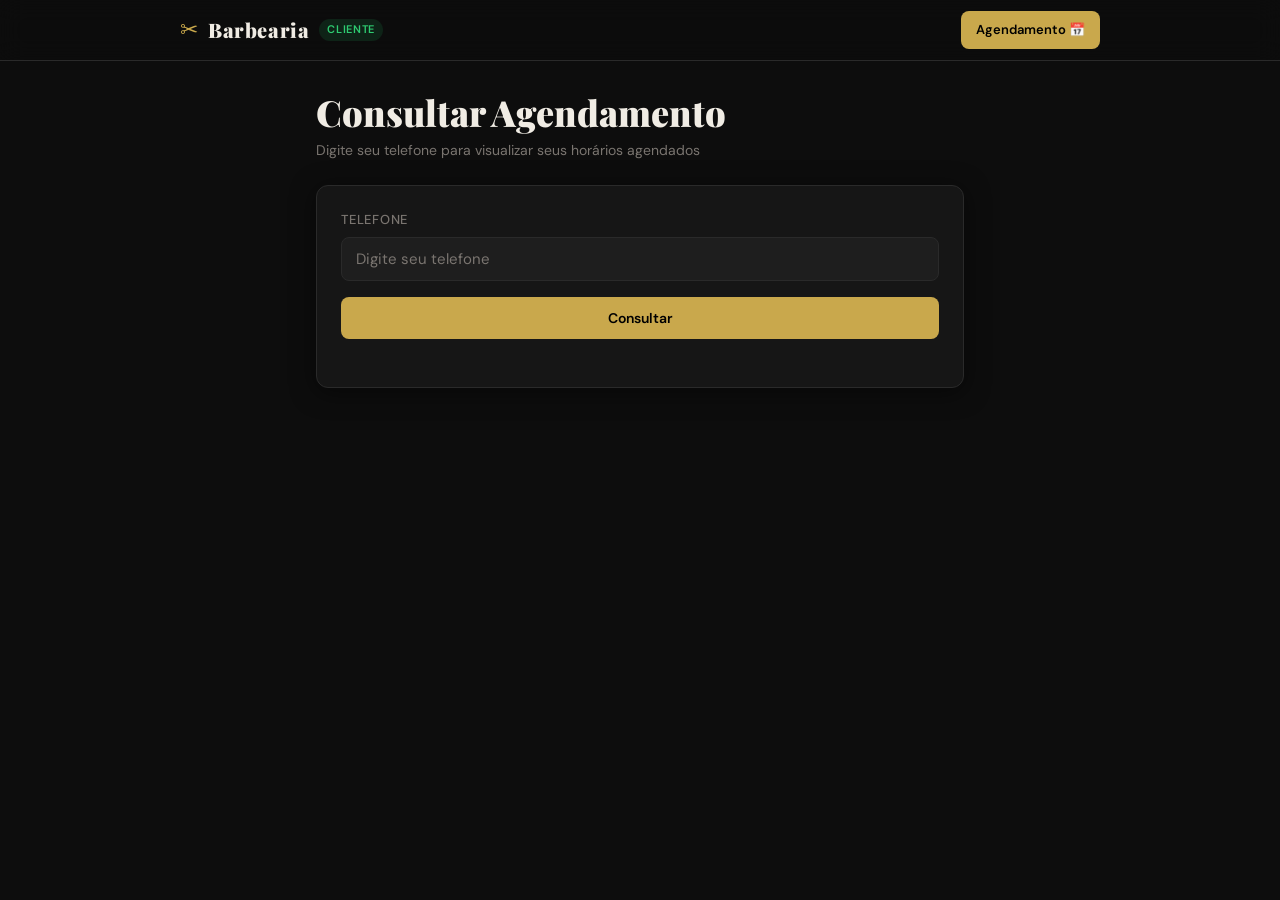
<file: src/main/resources/static/HTML/consultarAgend.html>
<!DOCTYPE html>
<html lang="pt-BR">
<head>
  <meta charset="UTF-8" />
  <meta name="viewport" content="width=device-width, initial-scale=1.0" />
  <title>Barbearia — Consulta</title>

  <link rel="preconnect" href="https://fonts.googleapis.com" />
  <link href="https://fonts.googleapis.com/css2?family=Playfair+Display:wght@700;900&family=DM+Sans:wght@300;400;500&display=swap" rel="stylesheet" />
  <link rel="stylesheet" href="../CSS/style.css" />
</head>
<body>

  <header class="header">
    <div class="header-inner">
      <div class="logo">
        <span class="logo-icon">✂</span>
        <span class="logo-text">Barbearia</span>
        <span class="role-badge barbeiro">Cliente</span>
      </div>

      <div class="header-right">
        <a href="../index.html" class="btn btn-primary btn-sm">
          Agendamento 📅
        </a>
      </div>
    </div>
  </header>

  <main class="main">

    <section id="page-cliente">

      <div class="page-header">
        <h1>Consultar Agendamento</h1>
        <p>Digite seu telefone para visualizar seus horários agendados</p>
      </div>

      <form class="form-card" id="form-cliente" novalidate>

        <div class="form-group">
          <label>Telefone</label>
          <input type="text" id="telefone-consulta" placeholder="Digite seu telefone">
        </div>

        <button id="btn-consultar" type="button" class="btn btn-primary btn-full">Consultar</button>
        <br><br>
        <div id="resultado-consulta"></div>
        
      </form>

  </section>
  </main>
      
  <div class="toast" id="toast"></div>       
  <div class="modal-overlay" id="modal-overlay" style="display:none">
    <div class="modal">
      <p id="modal-msg">Confirmar exclusão?</p>
      <div class="modal-actions">
        <button class="btn btn-danger" id="modal-confirm">Excluir</button>
        <button class="btn btn-ghost" id="modal-cancel">Cancelar</button>
      </div>
    </div>
  </div>


    

  <script src="../JavaScript/app.js"></script>
  <script src="../JavaScript/consulta.js"></script>

</body>
</html>
</file>
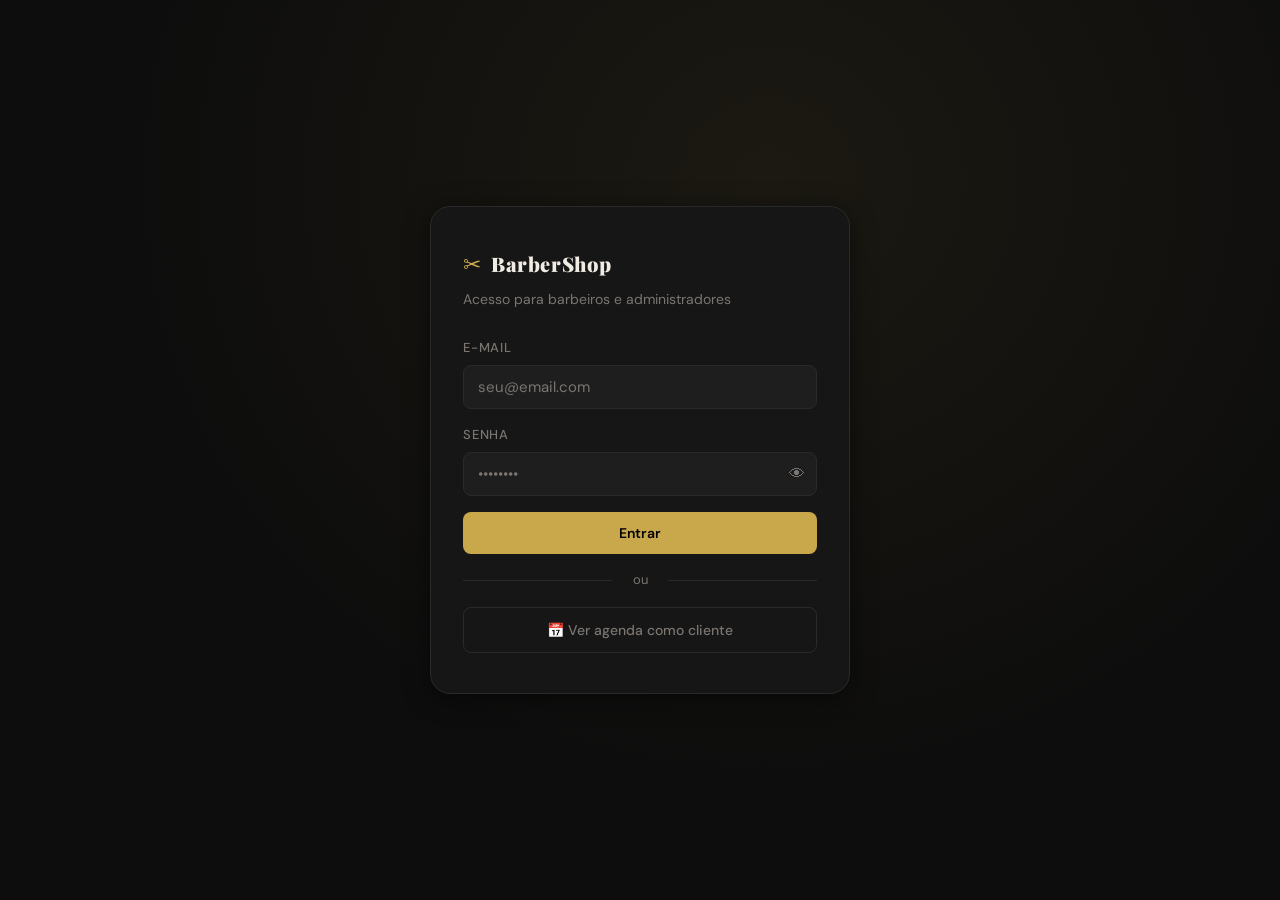
<file: src/main/resources/static/HTML/login.html>
<!DOCTYPE html>
<html lang="pt-BR">
<head>
  <meta charset="UTF-8" />
  <meta name="viewport" content="width=device-width, initial-scale=1.0" />
  <title>Barbearia — Login</title>
  <link rel="preconnect" href="https://fonts.googleapis.com" />
  <link href="https://fonts.googleapis.com/css2?family=Playfair+Display:wght@700;900&family=DM+Sans:wght@300;400;500&display=swap" rel="stylesheet" />
  <link rel="stylesheet" href="../CSS/style.css" />
</head>
<body class="login-body">

  <div class="login-wrap">
    <div class="login-card">
      <div class="login-logo">
        <span class="logo-icon">✂</span>
        <span class="logo-text">BarberShop</span>
      </div>
      <p class="login-sub">Acesso para barbeiros e administradores</p>

      <div class="form-group">
        <label>E-mail</label>
        <input type="email" id="login-email" placeholder="seu@email.com" />
      </div>
      <div class="form-group">
        <label>Senha</label>
        <div class="input-pw">
          <input type="password" id="login-senha" placeholder="••••••••" />
          <button class="pw-toggle" id="pw-toggle" type="button">👁</button>
        </div>
      </div>

      <button class="btn btn-primary btn-full" id="btn-login">Entrar</button>

      <div class="login-divider">ou</div>

      <a href="../index.html" class="btn btn-ghost btn-full">📅 Ver agenda como cliente</a>
    </div>
  </div>

  <div class="toast" id="toast"></div>
  <script src="../JavaScript/app.js"></script>
  <script src="../JavaScript/auth.js"></script>
</body>
</html>
</file>
<file: src/main/resources/static/CSS/style.css>
/* ========= RESET & BASE ========= */
*, *::before, *::after { box-sizing: border-box; margin: 0; padding: 0; }

:root {
  --bg:       #0d0d0d;
  --surface:  #161616;
  --surface2: #1e1e1e;
  --border:   #2a2a2a;
  --gold:     #c9a84c;
  --gold-dim: #8a6e2e;
  --text:     #f0ece4;
  --muted:    #7a7570;
  --danger:   #c0392b;
  --success:  #27ae60;
  --radius:   12px;
  --shadow:   0 4px 24px rgba(0,0,0,.5);
}

html { scroll-behavior: smooth; }

body {
  background: var(--bg);
  color: var(--text);
  font-family: 'DM Sans', sans-serif;
  font-size: 15px;
  line-height: 1.6;
  min-height: 100vh;
}

/* ========= LOGIN PAGE ========= */
.login-body {
  display: flex;
  align-items: center;
  justify-content: center;
  min-height: 100vh;
  padding: 20px;
  background: radial-gradient(ellipse at 60% 20%, rgba(201,168,76,.08) 0%, transparent 60%), var(--bg);
}

.login-wrap { width: 100%; max-width: 420px; }

.login-card {
  background: var(--surface);
  border: 1px solid var(--border);
  border-radius: 20px;
  padding: 40px 32px;
  box-shadow: var(--shadow);
}

.login-logo {
  display: flex;
  align-items: center;
  gap: 10px;
  margin-bottom: 6px;
}

.login-sub {
  color: var(--muted);
  font-size: 14px;
  margin-bottom: 28px;
}

.login-divider {
  text-align: center;
  color: var(--muted);
  font-size: 13px;
  margin: 16px 0;
  position: relative;
}

.login-divider::before, .login-divider::after {
  content: '';
  position: absolute;
  top: 50%;
  width: 42%;
  height: 1px;
  background: var(--border);
}

.login-divider::before { left: 0; }
.login-divider::after  { right: 0; }

.input-pw { position: relative; }
.input-pw input { padding-right: 44px; }

.pw-toggle {
  position: absolute;
  right: 12px;
  top: 50%;
  transform: translateY(-50%);
  background: none;
  border: none;
  cursor: pointer;
  font-size: 16px;
  padding: 0;
  color: var(--muted);
}

/* ========= HEADER ========= */
.header {
  position: sticky;
  top: 0;
  z-index: 100;
  background: rgba(13,13,13,.92);
  backdrop-filter: blur(12px);
  border-bottom: 1px solid var(--border);
}

.header-inner {
  max-width: 960px;
  margin: 0 auto;
  padding: 0 20px;
  height: 60px;
  display: flex;
  align-items: center;
  gap: 16px;
}

.logo {
  display: flex;
  align-items: center;
  gap: 10px;
  white-space: nowrap;
  margin-right: auto;
}

.logo-icon { font-size: 22px; color: var(--gold); }

.logo-text {
  font-family: 'Playfair Display', serif;
  font-size: 20px;
  font-weight: 900;
  letter-spacing: 0.03em;
}

.role-badge {
  font-size: 11px;
  font-weight: 600;
  padding: 2px 8px;
  border-radius: 20px;
  text-transform: uppercase;
  letter-spacing: .06em;
}

.role-badge.admin   { background: rgba(201,168,76,.15); color: var(--gold); }
.role-badge.barbeiro { background: rgba(39,174,96,.15);  color: #2ecc71; }

.nav { display: flex; gap: 4px; }

.nav-link {
  text-decoration: none;
  padding: 7px 14px;
  border-radius: 8px;
  color: var(--muted);
  font-size: 14px;
  font-weight: 500;
  transition: color .2s, background .2s;
}

.nav-link:hover { color: var(--text); background: var(--surface2); }
.nav-link.active { color: var(--gold); background: rgba(201,168,76,.1); }

.header-right {
  display: flex;
  align-items: center;
  gap: 10px;
  margin-left: auto;
}

.user-name {
  font-size: 13px;
  color: var(--muted);
  white-space: nowrap;
  overflow: hidden;
  text-overflow: ellipsis;
  max-width: 120px;
}

.hamburger {
  display: none;
  flex-direction: column;
  gap: 5px;
  background: none;
  border: none;
  cursor: pointer;
  padding: 6px;
}

.hamburger span {
  display: block;
  width: 22px;
  height: 2px;
  background: var(--text);
  border-radius: 2px;
}

@media (max-width: 640px) {
  .hamburger { display: flex; }
  .nav {
    position: fixed;
    top: 60px; left: 0; right: 0;
    background: var(--surface);
    border-bottom: 1px solid var(--border);
    flex-direction: column;
    padding: 12px 16px 16px;
    gap: 2px;
    transform: translateY(-110%);
    transition: transform .3s ease;
    z-index: 99;
  }
  .nav.open { transform: translateY(0); }
  .nav-link { padding: 12px 14px; font-size: 15px; border-radius: var(--radius); }
  .user-name { display: none; }
}

/* ========= MAIN ========= */
.main {
  max-width: 680px;
  margin: 0 auto;
  padding: 32px 16px 80px;
}

.page { display: none; }
.page.active { display: block; }

.page-header { margin-bottom: 24px; }

.page-header h1 {
  font-family: 'Playfair Display', serif;
  font-size: clamp(26px, 6vw, 36px);
  font-weight: 900;
  line-height: 1.1;
}

.page-header p { color: var(--muted); margin-top: 6px; font-size: 14px; }

.toolbar {
  display: flex;
  align-items: center;
  gap: 8px;
  justify-content: flex-end;
  margin-bottom: 16px;
  flex-wrap: wrap;
}

.input-inline {
  background: var(--surface2);
  border: 1px solid var(--border);
  border-radius: 8px;
  padding: 7px 12px;
  color: var(--text);
  font-family: inherit;
  font-size: 14px;
  -webkit-appearance: none;
}

/* ========= FORM CARD ========= */
.form-card {
  background: var(--surface);
  border: 1px solid var(--border);
  border-radius: var(--radius);
  padding: 24px;
  margin-bottom: 24px;
  box-shadow: var(--shadow);
}

.form-card h2 {
  font-family: 'Playfair Display', serif;
  font-size: 18px;
  font-weight: 700;
  margin-bottom: 20px;
  color: var(--gold);
}

.form-group { display: flex; flex-direction: column; gap: 6px; margin-bottom: 16px; }
.form-row { display: grid; grid-template-columns: 1fr 1fr; gap: 12px; }

@media (max-width: 480px) { .form-row { grid-template-columns: 1fr; } }

label {
  font-size: 13px;
  font-weight: 500;
  color: var(--muted);
  text-transform: uppercase;
  letter-spacing: 0.06em;
}

input[type="text"], input[type="tel"], input[type="email"],
input[type="date"], input[type="number"], input[type="password"], select {
  background: var(--surface2);
  border: 1px solid var(--border);
  border-radius: 8px;
  padding: 11px 14px;
  color: var(--text);
  font-family: inherit;
  font-size: 15px;
  transition: border-color .2s, box-shadow .2s;
  width: 100%;
  -webkit-appearance: none;
  appearance: none;
}

input:focus, select:focus {
  outline: none;
  border-color: var(--gold);
  box-shadow: 0 0 0 3px rgba(201,168,76,.15);
}

input::placeholder { color: var(--muted); }

select {
  background-image: url("data:image/svg+xml,%3Csvg xmlns='http://www.w3.org/2000/svg' width='12' height='8' viewBox='0 0 12 8'%3E%3Cpath fill='%237a7570' d='M6 8L0 0h12z'/%3E%3C/svg%3E");
  background-repeat: no-repeat;
  background-position: right 14px center;
  padding-right: 36px;
}

/* ========= BARBEIROS GRID (cliente) ========= */
.barbeiros-grid {
  display: grid;
  grid-template-columns: repeat(auto-fill, minmax(140px, 1fr));
  gap: 10px;
}

.barbeiro-card-check {
  border: 1.5px solid var(--border);
  border-radius: 10px;
  padding: 14px 12px;
  cursor: pointer;
  text-align: center;
  transition: border-color .2s, background .2s;
  position: relative;
  user-select: none;
}

.barbeiro-card-check input[type="radio"] { position: absolute; opacity: 0; width: 0; height: 0; }
.barbeiro-card-check:hover { border-color: var(--gold-dim); }
.barbeiro-card-check.selected { border-color: var(--gold); background: rgba(201,168,76,.08); }

.bc-avatar {
  width: 44px; height: 44px;
  border-radius: 50%;
  background: var(--gold-dim);
  color: #fff;
  font-size: 18px;
  font-weight: 700;
  display: flex;
  align-items: center;
  justify-content: center;
  margin: 0 auto 8px;
}

.bc-nome { font-weight: 500; font-size: 14px; }

/* ========= SERVIÇOS GRID ========= */
.servicos-grid {
  display: grid;
  grid-template-columns: repeat(auto-fill, minmax(160px, 1fr));
  gap: 10px;
}

.servico-card-check {
  border: 1.5px solid var(--border);
  border-radius: 10px;
  padding: 12px;
  cursor: pointer;
  transition: border-color .2s, background .2s;
  position: relative;
  user-select: none;
}

.servico-card-check input[type="checkbox"] { position: absolute; opacity: 0; width: 0; height: 0; }
.servico-card-check:hover { border-color: var(--gold-dim); }
.servico-card-check.checked { border-color: var(--gold); background: rgba(201,168,76,.08); }
.servico-card-check .sc-nome { font-weight: 500; font-size: 14px; margin-bottom: 4px; }
.servico-card-check .sc-preco { color: var(--gold); font-size: 13px; }
.servico-card-check .sc-duracao { color: var(--muted); font-size: 12px; }

.check-mark {
  position: absolute; top: 8px; right: 8px;
  width: 18px; height: 18px;
  border-radius: 50%;
  border: 1.5px solid var(--border);
  display: flex; align-items: center; justify-content: center;
  font-size: 10px;
  transition: background .2s, border-color .2s;
}

.checked .check-mark { background: var(--gold); border-color: var(--gold); color: #000; }

/* ========= RESUMO ========= */
.resumo {
  background: var(--surface2);
  border: 1px solid var(--border);
  border-radius: 10px;
  padding: 16px;
  margin: 8px 0 20px;
}

.resumo h3 { font-size: 13px; text-transform: uppercase; letter-spacing: .08em; color: var(--muted); margin-bottom: 12px; }
.resumo-item { display: flex; justify-content: space-between; font-size: 14px; padding: 4px 0; border-bottom: 1px solid var(--border); }
.resumo-total { margin-top: 10px; font-weight: 600; font-size: 16px; color: var(--gold); text-align: right; }

/* ========= CONFIRM BOX ========= */
.confirm-box {
  background: var(--surface);
  border: 1px solid var(--border);
  border-radius: var(--radius);
  padding: 48px 32px;
  text-align: center;
}

.confirm-icon {
  width: 64px; height: 64px;
  background: var(--success);
  border-radius: 50%;
  color: #fff;
  font-size: 28px;
  display: flex; align-items: center; justify-content: center;
  margin: 0 auto 20px;
}

.confirm-box h2 { font-family: 'Playfair Display', serif; font-size: 24px; margin-bottom: 12px; }
.confirm-box p  { color: var(--muted); font-size: 15px; margin-bottom: 24px; }

/* ========= BUTTONS ========= */
.btn {
  display: inline-flex;
  align-items: center;
  justify-content: center;
  gap: 6px;
  padding: 11px 20px;
  border-radius: 8px;
  font-family: inherit;
  font-size: 14px;
  font-weight: 500;
  cursor: pointer;
  transition: opacity .2s, transform .1s;
  border: 1.5px solid transparent;
  text-decoration: none;
  white-space: nowrap;
}

.btn:active { transform: scale(.97); }
.btn:disabled { opacity: .45; cursor: not-allowed; transform: none !important; }
.btn-primary  { background: var(--gold); color: #000; font-weight: 600; }
.btn-primary:hover:not(:disabled) { opacity: .88; }
.btn-ghost    { background: transparent; border-color: var(--border); color: var(--muted); }
.btn-ghost:hover { color: var(--text); border-color: var(--muted); }
.btn-danger   { background: var(--danger); color: #fff; }
.btn-icon     { background: transparent; border: none; color: var(--muted); padding: 6px 8px; font-size: 15px; }
.btn-icon:hover { color: var(--text); }
.btn-icon.del:hover { color: var(--danger); }
.btn-full { width: 100%; }
.btn-sm   { padding: 8px 14px; font-size: 13px; }

/* ========= CARD LIST ========= */
.card-list { display: flex; flex-direction: column; gap: 12px; }

.item-card {
  background: var(--surface);
  border: 1px solid var(--border);
  border-radius: var(--radius);
  padding: 16px 20px;
  display: flex;
  align-items: center;
  gap: 16px;
  animation: fadeUp .3s ease both;
}

@keyframes fadeUp {
  from { opacity: 0; transform: translateY(8px); }
  to   { opacity: 1; transform: none; }
}

.item-card-body { flex: 1; min-width: 0; }
.item-card-title { font-weight: 600; font-size: 15px; margin-bottom: 4px; white-space: nowrap; overflow: hidden; text-overflow: ellipsis; }
.item-card-sub   { font-size: 13px; color: var(--muted); }
.item-card-actions { display: flex; gap: 2px; flex-shrink: 0; }

.badge {
  display: inline-block;
  background: rgba(201,168,76,.12);
  color: var(--gold);
  font-size: 12px;
  font-weight: 600;
  padding: 3px 10px;
  border-radius: 20px;
  margin-top: 4px;
}

.form-actions { display: flex; gap: 10px; margin-top: 20px; flex-wrap: wrap; }

/* ========= TOAST ========= */
.toast {
  position: fixed;
  bottom: 24px; left: 50%;
  transform: translateX(-50%) translateY(80px);
  background: var(--surface);
  border: 1px solid var(--border);
  color: var(--text);
  padding: 12px 22px;
  border-radius: 40px;
  font-size: 14px;
  font-weight: 500;
  box-shadow: var(--shadow);
  opacity: 0;
  transition: transform .3s ease, opacity .3s ease;
  z-index: 500;
  pointer-events: none;
  white-space: nowrap;
  max-width: calc(100vw - 32px);
}

.toast.show    { opacity: 1; transform: translateX(-50%) translateY(0); }
.toast.success { border-color: var(--success); color: var(--success); }
.toast.error   { border-color: var(--danger);  color: #e74c3c; }

/* ========= MODAL ========= */
.modal-overlay {
  position: fixed; inset: 0;
  background: rgba(0,0,0,.7);
  z-index: 200;
  display: flex; align-items: center; justify-content: center;
  padding: 16px;
}

.modal {
  background: var(--surface);
  border: 1px solid var(--border);
  border-radius: var(--radius);
  padding: 28px;
  max-width: 360px; width: 100%;
  box-shadow: var(--shadow);
}

.modal p { font-size: 16px; margin-bottom: 20px; }
.modal-actions { display: flex; gap: 10px; }

.loading-txt { color: var(--muted); font-size: 14px; padding: 8px 0; }

.empty-state { text-align: center; padding: 48px 0; color: var(--muted); }
.empty-state .empty-icon { font-size: 36px; margin-bottom: 12px; }

.imagem-preview {
  width: 100%;
  max-width: 200px;
  aspect-ratio: 1 / 1;
  object-fit: cover;
  border-radius: 8px;
  margin-top: 8px;
  border: 1px solid var(--border);
  background: var(--surface2);
}

/* Catálogo */
.catalogo-grid {
  display: grid;
  grid-template-columns: repeat(auto-fill, minmax(180px, 1fr));
  gap: 16px;
}

.catalogo-card {
  background: var(--surface);
  border: 1px solid var(--border);
  border-radius: var(--radius);
  overflow: hidden;
  cursor: pointer;
  transition: transform .2s, border-color .2s;
  animation: fadeUp .3s ease both;
}

.catalogo-card:hover { transform: translateY(-3px); border-color: var(--gold-dim); }

.catalogo-card-img {
  width: 100%;
  aspect-ratio: 1 / 1;
  object-fit: cover;
  background: var(--surface2);
  display: block;
}

.catalogo-card-img.placeholder {
  display: flex;
  align-items: center;
  justify-content: center;
  font-size: 32px;
  color: var(--muted);
}

.catalogo-card-body { padding: 12px 14px; }
.catalogo-card-nome { font-weight: 600; font-size: 14px; margin-bottom: 4px; }
.catalogo-card-preco { font-size: 13px; color: var(--gold); }
.catalogo-card-duracao { font-size: 12px; color: var(--muted); }
</file>
